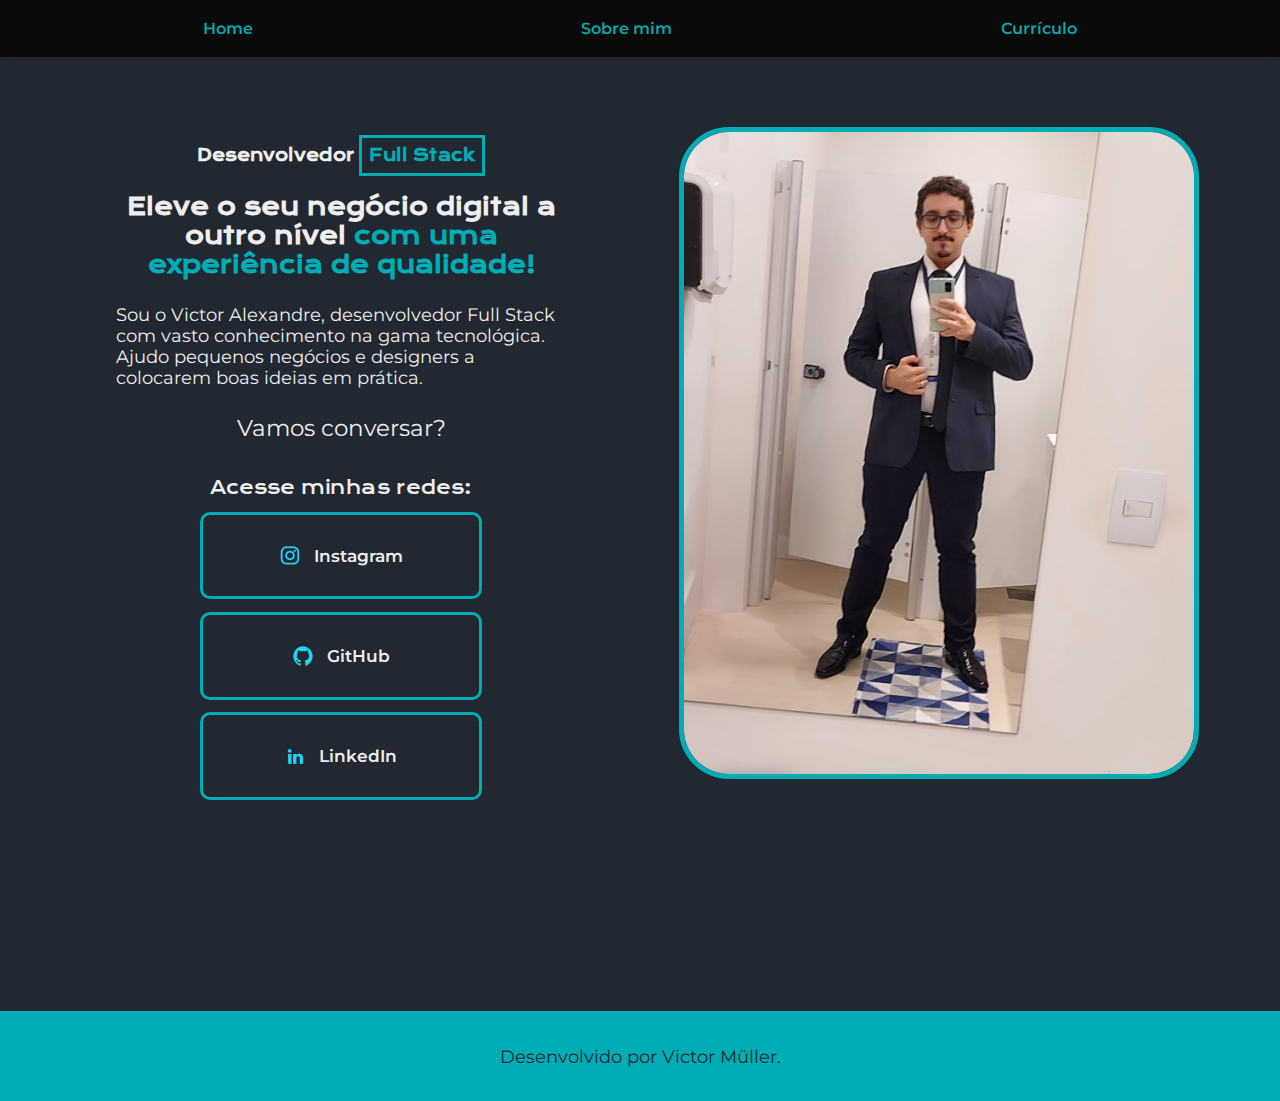
<file: index.html>
<!DOCTYPE html>
<html lang="pt-br">
  <head>
    <meta charset="UTF-8" />
    <meta http-equiv="X-UA-Compatible" content="IE=edge" />
    <meta name="viewport" content="width=device-width, initial-scale=1.0" />
    <title>Home | Victor Müller</title>
    <link rel="icon" href="0-Supports/Imagens-Supports/Icone22.jpg" />
    <link rel="stylesheet" href="0-Supports/supports.css" />
    <link rel="stylesheet" href="0-HeaderFooter/headerFooterDesktop.css" />
    <link rel="stylesheet" href="0-HeaderFooter/headerFooterTablet.css" />
    <link rel="stylesheet" href="0-HeaderFooter/headerFooterMobile.css" />
    <link rel="stylesheet" href="1-Home/homeDesktop.css" />
    <link rel="stylesheet" href="1-Home/homeTablet.css" />
    <link rel="stylesheet" href="1-Home/homeMobile.css" />
  </head>
  <body>
    <header>
      <nav class="cabecalho__menu">
        <a class="cabecalho__menu__link" href="./index.html">Home</a>
        <a class="cabecalho__menu__link" href="./2-SobreMim/sobremim.html"
          >Sobre mim</a
        >
        <a class="cabecalho__menu__link" href="./3-Curriculo/curriculo.html"
          >Currículo</a
        >
      </nav>
    </header>
    <main>
      <section class="firstSection">
        <!-- left side -->
        <div class="left__side__firstSection">
          <!-- (textos) -->
          <div class="apresentacao">
            <br>
            <h1>Desenvolvedor <span>Full Stack</span></h1>

            <h2>
              Eleve o seu negócio digital a outro nível
              <strong>com uma experiência de qualidade!</strong>
            </h2>

            <p>
              Sou o Victor Alexandre, desenvolvedor Full Stack com vasto conhecimento na gama tecnológica. Ajudo pequenos negócios e designers a colocarem
              boas ideias em prática.
            </p>

            <p class="apresentacao__conteudo__paragrafo" id="vamosConversar">
              Vamos conversar?
            </p>
          </div>

          <!-- (links) -->
          <div class="apresentacao__links">
            <h2>Acesse minhas redes:</h2>

            <a
              class="apresentacao__links__botao"
              href="https://www.instagram.com/vixandre_alector/"
              target="_blank"
            >
              <img
                class="apresentacao__links__icone"
                src="1-Home/Imagens-Home/instagram.png"
                alt="Icone Instagram"
              />
              Instagram
            </a>

            <a
              class="apresentacao__links__botao"
              id="botaoGitHubVictor"
              href="https://github.com/VictorAlexandreMuller"
              target="_blank"
            >
              <img
                class="apresentacao__links__icone"
                src="1-Home/Imagens-Home/github.png"
                alt="Icone GitHub"
              />
              GitHub
            </a>

            <a
              class="apresentacao__links__botao"
              href="https://www.linkedin.com/in/victor-alexandre-muller/"
              target="_blank"
            >
              <img
                class="apresentacao__links__icone"
                src="1-Home/Imagens-Home/linkedin.png"
                alt="Icone LinkedIn"
              />
              LinkedIn
            </a>
          </div>
        </div>
        <!-- right side (img) -->
        <div class="right__side__firstSection">
          <img
            src="1-Home/Imagens-Home/homePhoto2.png"
            alt="Foto de Victor Muller"
          />
        </div>
      </section>
    </main>
    <br>
    <footer class="rodape">
      <p>Desenvolvido por Victor Müller.</p>
    </footer>
  </body>
</html>
</file>
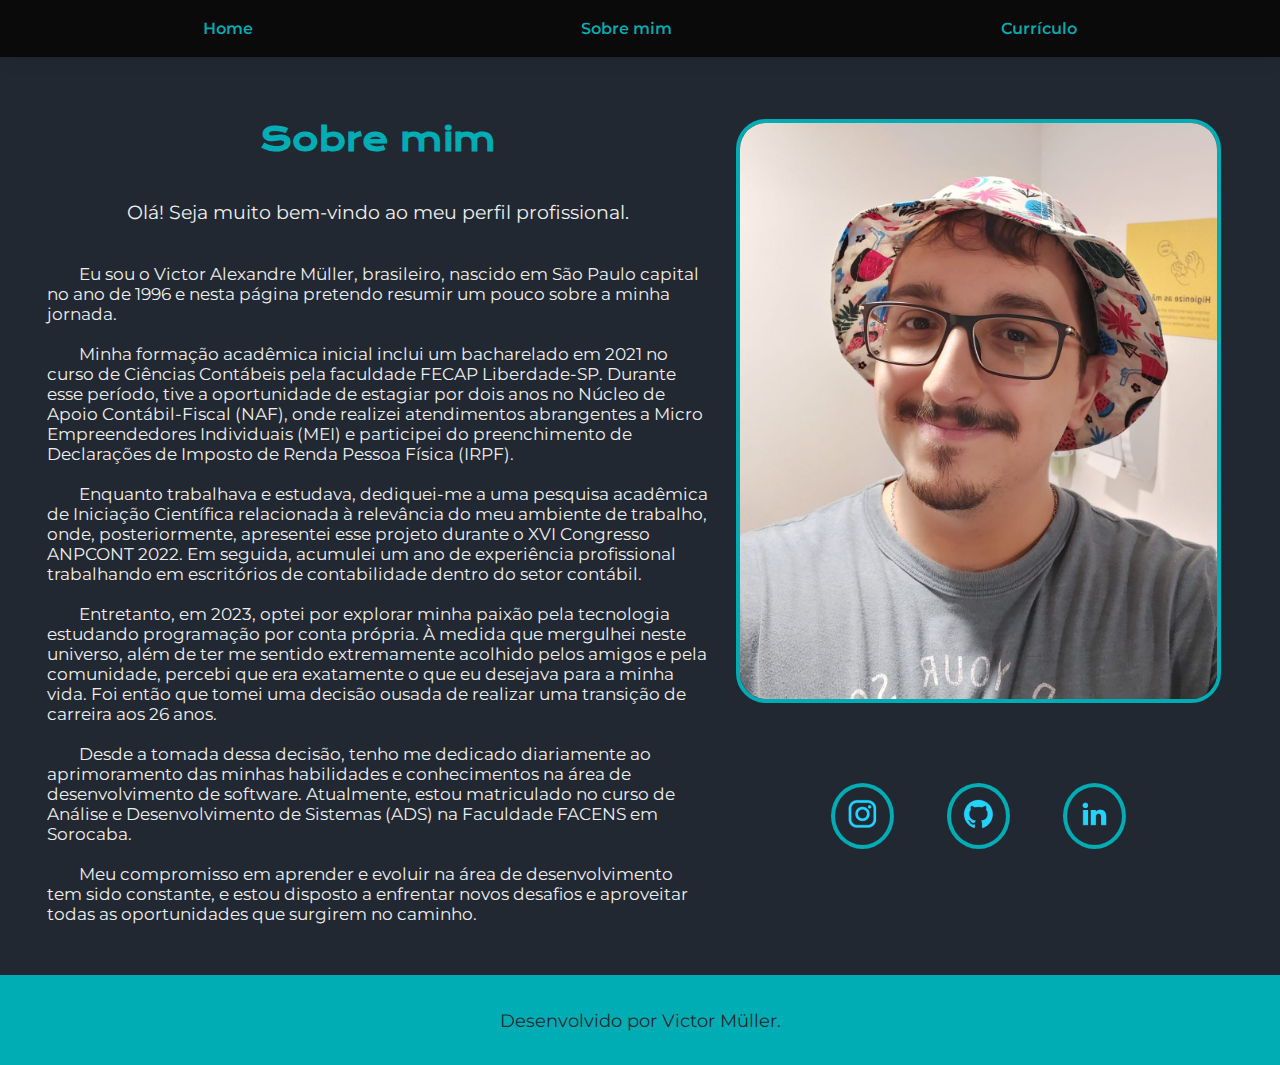
<file: 2-SobreMim/sobremim.html>
<!DOCTYPE html>
<html lang="pt-br">
  <head>
    <meta charset="UTF-8" />
    <meta name="viewport" content="width=device-width, initial-scale=1.0" />
    <meta http-equiv="X-UA-Compatible" content="IE=edge" />
    <title>Sobre Mim | Victor Müller</title>
    <link
      rel="icon"
      type="image/x-icon"
      href="../0-Supports/Imagens-Supports/Icone22.jpg"
    />
    <link rel="stylesheet" href="../0-Supports/supports.css" />
    <link rel="stylesheet" href="../0-HeaderFooter/headerFooterDesktop.css" />
    <link rel="stylesheet" href="../0-HeaderFooter/headerFooterTablet.css" />
    <link rel="stylesheet" href="../0-HeaderFooter/headerFooterMobile.css" />
    <link rel="stylesheet" href="../2-SobreMim/sobreDesktop.css" />
    <link rel="stylesheet" href="../2-SobreMim/sobreTablet.css" />
    <link rel="stylesheet" href="../2-SobreMim/sobreMobile.css" />
  </head>
  <body>
    <header class="cabecalho">
      <nav class="cabecalho__menu">
        <a class="cabecalho__menu__link" href="../index.html">Home</a>
        <a class="cabecalho__menu__link" href="../2-SobreMim/sobremim.html"
          >Sobre mim</a
        >
        <a class="cabecalho__menu__link" href="../3-Curriculo/curriculo.html"
          >Currículo</a
        >
      </nav>
    </header>
    <main>
      <div class="firstSection">
        <section class="apresentacao__conteudo__sobremim">
          <h1 class="tituloSobreMim">Sobre mim</h1>

          <p class="textoParagrafoSobreMim">
            <span>Olá! Seja muito bem-vindo ao meu perfil profissional.</span>
            <br />
            <br />
            &nbsp;&nbsp;&nbsp;&nbsp;&nbsp;&nbsp;&nbsp; Eu sou o Victor Alexandre
            Müller, brasileiro, nascido em São Paulo capital no ano de 1996 e
            nesta página pretendo resumir um pouco sobre a minha jornada.
            <br />
            <br />
            &nbsp;&nbsp;&nbsp;&nbsp;&nbsp;&nbsp;&nbsp; Minha formação acadêmica
            inicial inclui um bacharelado em 2021 no curso de Ciências Contábeis
            pela faculdade FECAP Liberdade-SP. Durante esse período, tive a
            oportunidade de estagiar por dois anos no Núcleo de Apoio
            Contábil-Fiscal (NAF), onde realizei atendimentos abrangentes a
            Micro Empreendedores Individuais (MEI) e participei do preenchimento
            de Declarações de Imposto de Renda Pessoa Física (IRPF).
            <br />
            <br />
            &nbsp;&nbsp;&nbsp;&nbsp;&nbsp;&nbsp;&nbsp; Enquanto trabalhava e
            estudava, dediquei-me a uma pesquisa acadêmica de Iniciação
            Científica relacionada à relevância do meu ambiente de trabalho,
            onde, posteriormente, apresentei esse projeto durante o XVI
            Congresso ANPCONT 2022. Em seguida, acumulei um ano de experiência
            profissional trabalhando em escritórios de contabilidade dentro do
            setor contábil.
            <br />
            <br />
            &nbsp;&nbsp;&nbsp;&nbsp;&nbsp;&nbsp;&nbsp; Entretanto, em 2023,
            optei por explorar minha paixão pela tecnologia estudando
            programação por conta própria. À medida que mergulhei neste
            universo, além de ter me sentido extremamente acolhido pelos amigos
            e pela comunidade, percebi que era exatamente o que eu desejava para
            a minha vida. Foi então que tomei uma decisão ousada de realizar uma
            transição de carreira aos 26 anos.
            <br />
            <br />
            &nbsp;&nbsp;&nbsp;&nbsp;&nbsp;&nbsp;&nbsp; Desde a tomada dessa
            decisão, tenho me dedicado diariamente ao aprimoramento das minhas
            habilidades e conhecimentos na área de desenvolvimento de software.
            Atualmente, estou matriculado no curso de Análise e Desenvolvimento
            de Sistemas (ADS) na Faculdade FACENS em Sorocaba.
            <br />
            <br />
            &nbsp;&nbsp;&nbsp;&nbsp;&nbsp;&nbsp;&nbsp; Meu compromisso em
            aprender e evoluir na área de desenvolvimento tem sido constante, e
            estou disposto a enfrentar novos desafios e aproveitar todas as
            oportunidades que surgirem no caminho.
          </p>
          <div class="iconesDiv" id="iconesDivText">
            <div class="divInsta">
              <a
                href="https://www.instagram.com/vixandre_alector/"
                target="_blank"
              >
                <img
                  src="../1-Home/Imagens-Home/instagram.png"
                  alt="Icone Instagram"
                />
              </a>
            </div>
            <div class="divGit">
              <a
                id="botaoGitHubVictor"
                href="https://github.com/VictorAlexandreMuller"
                target="_blank"
              >
                <img
                  src="../1-Home/Imagens-Home/github.png"
                  alt="Icone GitHub"
                />
              </a>
            </div>
            <div class="divLinkedin">
              <a
                href="https://www.linkedin.com/in/victor-alexandre-muller/"
                target="_blank"
              >
                <img
                  src="../1-Home/Imagens-Home/linkedin.png"
                  alt="Icone LinkedIn"
                />
              </a>
            </div>
          </div>
        </section>
        <div class="divFoto">
          <img
            class="apresentacao__foto"
            src="Imagens-SobreMim/aboutPhoto.jpg"
            alt="Foto de Victor Muller"
          />
          <div class="iconesDiv" id="iconesDivFoto">
            <div class="divInsta">
              <a
                href="https://www.instagram.com/vixandre_alector/"
                target="_blank"
              >
                <img
                  src="../1-Home/Imagens-Home/instagram.png"
                  alt="Icone Instagram"
                />
              </a>
            </div>
            <div class="divGit">
              <a
                id="botaoGitHubVictor"
                href="https://github.com/VictorAlexandreMuller"
                target="_blank"
              >
                <img
                  src="../1-Home/Imagens-Home/github.png"
                  alt="Icone GitHub"
                />
              </a>
            </div>
            <div class="divLinkedin">
              <a
                href="https://www.linkedin.com/in/victor-alexandre-muller/"
                target="_blank"
              >
                <img
                  src="../1-Home/Imagens-Home/linkedin.png"
                  alt="Icone LinkedIn"
                />
              </a>
            </div>
          </div>
        </div>
      </div>
    </main>
    <footer class="rodape">
      <div>
        <p>Desenvolvido por Victor Müller.</p>
      </div>
    </footer>
  </body>
</html>
</file>
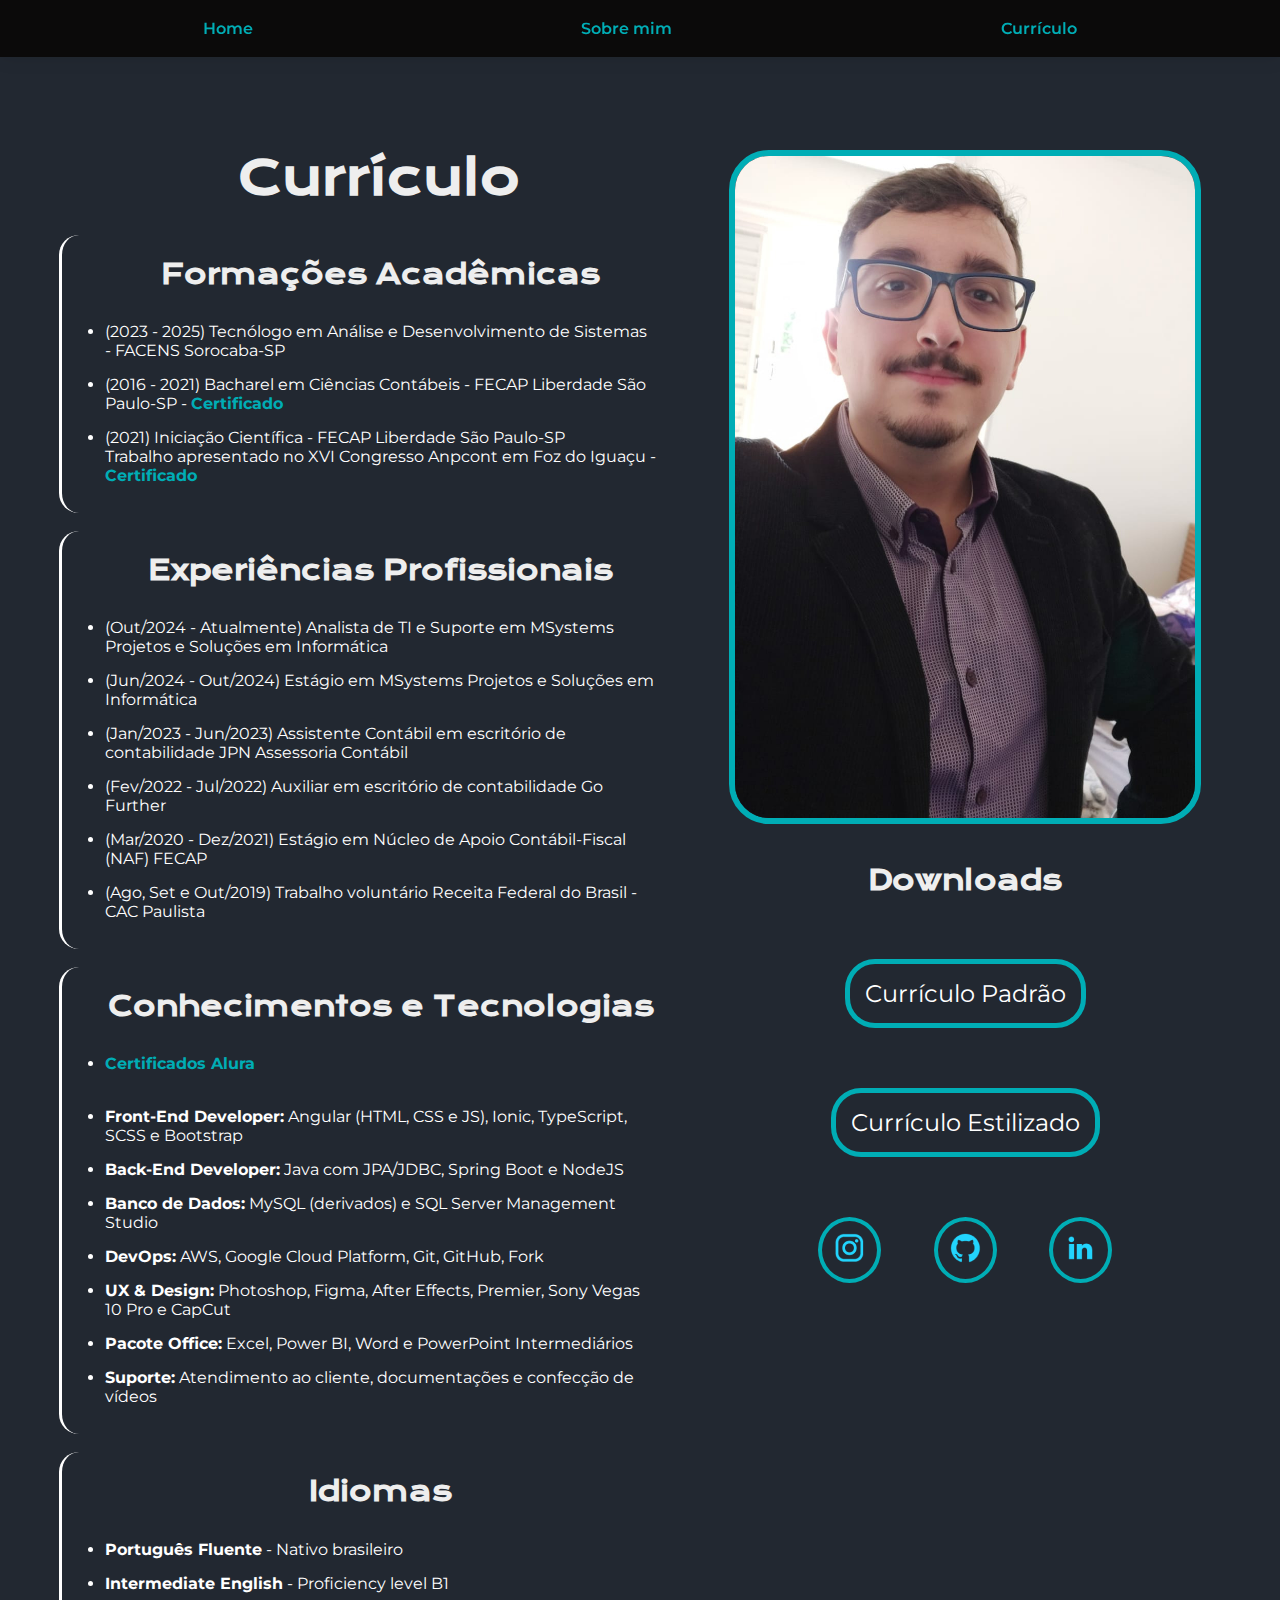
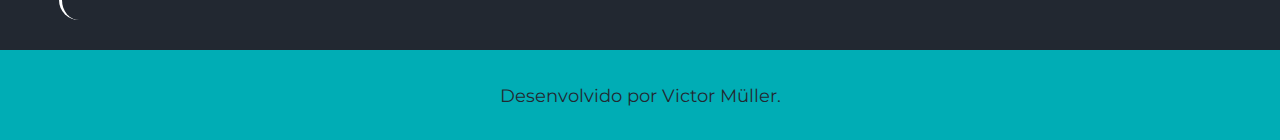
<file: 3-Curriculo/curriculo.html>
<!DOCTYPE html>
<html lang="pt-br">
  <head>
    <meta charset="UTF-8" />
    <meta name="viewport" content="width=device-width, initial-scale=1.0" />
    <meta http-equiv="X-UA-Compatible" content="IE=edge" />
    <title>Currículo | Victor Müller</title>
    <link
      rel="icon"
      type="image/x-icon"
      href="../0-Supports/Imagens-Supports/Icone22.jpg"
    />
    <link rel="stylesheet" href="../0-Supports/supports.css" />
    <link rel="stylesheet" href="../0-HeaderFooter/headerFooterDesktop.css" />
    <link rel="stylesheet" href="../0-HeaderFooter/headerFooterTablet.css" />
    <link rel="stylesheet" href="../0-HeaderFooter/headerFooterMobile.css" />
    <link rel="stylesheet" href="../3-Curriculo/curriculoDesktop.css" />
    <link rel="stylesheet" href="../3-Curriculo/curriculoTablet.css" />
    <link rel="stylesheet" href="../3-Curriculo/curriculoMobile.css" />
  </head>
  <body>
    <header class="cabecalho">
      <nav class="cabecalho__menu">
        <a class="cabecalho__menu__link" href="../index.html">Home</a>
        <a class="cabecalho__menu__link" href="../2-SobreMim/sobremim.html"
          >Sobre mim</a
        >
        <a class="cabecalho__menu__link" href="../3-Curriculo/curriculo.html"
          >Currículo</a
        >
      </nav>
    </header>
    <main>
      <div class="firstSection">
        <div class="apresentacaoConteudoCurriculo">
          <h1 class="tituloCurriculo">Currículo</h1>
          <div class="divCurriculo">
            <div class="divConteudoESubtitulo">
              <h3 class="subTitulosCurriculo">Formações Acadêmicas</h3>
              <div class="divParaConteudo">
                <ul class="escritaDoCurriculo">
                  <li>
                    (2023 - 2025) Tecnólogo em Análise e Desenvolvimento de Sistemas - FACENS Sorocaba-SP
                  </li>

                  <li>
                    (2016 - 2021) Bacharel em Ciências Contábeis - FECAP Liberdade São Paulo-SP -
                    <a
                      class="wordCertificado"
                      href="PDFs-Curriculo/certificadograduacaocontabilidade2021.pdf"
                      target="_blank"
                    >
                      <strong>Certificado</strong>
                    </a>
                  </li>
                  <li>
                    (2021) Iniciação Científica - FECAP Liberdade São Paulo-SP
                    <br>
                    Trabalho apresentado no XVI Congresso Anpcont em Foz do Iguaçu - 
                    <a
                      class="wordCertificado"
                      href="PDFs-Curriculo/victoranpcont2022.pdf"
                      target="_blank"
                    >
                      <strong>Certificado</strong>
                    </a>
                  </li>
                </ul>
              </div>
            </div>
            <div class="divConteudoESubtitulo">
              <h3 class="subTitulosCurriculo">Experiências Profissionais</h3>
              <div class="divParaConteudo">
                <ul class="escritaDoCurriculo">

                  <li>
                    (Out/2024 - Atualmente) Analista de TI e Suporte em MSystems Projetos e Soluções em Informática
                  </li>
                  <li>
                    (Jun/2024 - Out/2024) Estágio em MSystems Projetos e Soluções em Informática
                  </li>

                  <li>
                    (Jan/2023 - Jun/2023) Assistente Contábil em escritório de contabilidade JPN Assessoria Contábil
                  </li>
                  <li>
                    (Fev/2022 - Jul/2022) Auxiliar em escritório de contabilidade Go Further
                  </li>
                  <li>
                    (Mar/2020 - Dez/2021) Estágio em Núcleo de Apoio Contábil-Fiscal (NAF) FECAP
                  </li>
                  <li>
                    (Ago, Set e Out/2019) Trabalho voluntário Receita Federal do Brasil - CAC Paulista
                  </li>
                </ul>
              </div>
            </div>
            <div class="divConteudoESubtitulo">
              <h3 class="subTitulosCurriculo">Conhecimentos e Tecnologias</h3>
              <div class="divParaConteudo">
                <ul class="escritaDoCurriculo">
                  <li>
                    <a
                      class="wordCertificado"
                      href="https://cursos.alura.com.br/user/victor-alexandre-muller/fullCertificate/65dbac051f70eb6415d9da560eb997fd"
                      target="_blank"
                    >
                      <strong>Certificados Alura</strong>
                    </a>
                  </li>
                  
                  <br>

                  <li>
                    <strong>Front-End Developer:</strong> Angular (HTML, CSS e JS), Ionic, TypeScript, SCSS e Bootstrap
                  </li>
                  <li>
                    <strong>Back-End Developer:</strong> Java com JPA/JDBC, Spring Boot e NodeJS
                  </li>
                  <li>
                    <strong>Banco de Dados:</strong> MySQL (derivados) e SQL Server Management Studio
                  </li>
                  <li>
                    <strong>DevOps:</strong> AWS, Google Cloud Platform, Git, GitHub, Fork
                  </li>
                  <li>
                    <strong>UX & Design:</strong> Photoshop, Figma, After Effects, Premier, Sony Vegas 10 Pro e CapCut
                  </li>
                  <li>
                    <strong>Pacote Office:</strong> Excel, Power BI, Word e PowerPoint Intermediários
                  </li>
                  <li>
                    <strong>Suporte:</strong> Atendimento ao cliente, documentações e confecção de vídeos
                  </li>
                  
                </ul>
              </div>
            </div>
            <div class="divConteudoESubtitulo">
              <h3 class="subTitulosCurriculo">Idiomas</h3>
              <div class="divParaConteudo">
                <ul class="escritaDoCurriculo">
                  <li>
                    <strong>Português Fluente</strong> - Nativo brasileiro
                  </li>
                  <li>
                    <strong>Intermediate English</strong> - Proficiency level B1
                  </li>
                </ul>
              </div>
            </div>
          </div>
        </div>
        <div class="divFotoEBotao">
          <img
            class="fotoCurriculo"
            src="Imagens-Curriculo/curriculoPhoto.jpg"
            alt="Foto de Victor Muller"
          />
          <h2 class="subTitulosCurriculo">Downloads</h2>
          <a
            class="botaoPdfCurriculo"
            href="PDFs-Curriculo/VictorAlexandreMuller - Default 24.02.2025.pdf"
            target="_blank"
          >
            Currículo Padrão
          </a>
          <a
            class="botaoPdfCurriculo"
            href="PDFs-Curriculo/CurriculoVictorAlexandreMuller - 24.02.2025.pdf"
            target="_blank"
          >
            Currículo Estilizado
          </a>

          <div class="iconesDiv" id="iconesDivFoto">
            <div class="divInsta">
              <a
                href="https://www.instagram.com/vixandre_alector/"
                target="_blank"
              >
                <img
                  src="../1-Home/Imagens-Home/instagram.png"
                  alt="Icone Instagram"
                />
              </a>
            </div>
            <div class="divGit">
              <a
                id="botaoGitHubVictor"
                href="https://github.com/VictorAlexandreMuller"
                target="_blank"
              >
                <img
                  src="../1-Home/Imagens-Home/github.png"
                  alt="Icone GitHub"
                />
              </a>
            </div>
            <div class="divLinkedin">
              <a
                href="https://www.linkedin.com/in/victor-alexandre-muller/"
                target="_blank"
              >
                <img
                  src="../1-Home/Imagens-Home/linkedin.png"
                  alt="Icone LinkedIn"
                />
              </a>
            </div>
          </div>
        </div>
      </div>
    </main>
    <footer class="rodape">
      <p>Desenvolvido por Victor Müller.</p>
    </footer>
  </body>
</html>
</file>
<file: 0-Supports/supports.css>
/* fonte "Krona One" do "Google Fonts" */
@import url("https://fonts.googleapis.com/css2?family=Krona+One&family=Montserrat:wght@400;600&display=swap");

:root {
  /* define variaveis no css */
  --cor-primaria: #222831; /* background */
  --cor-secundaria: #eeeeee; /* letra */
  --cor-terciaria: #00adb5; /* letra destacada */
  --cor-hover: #393e46; /* passar mouse em cima botao */

  --fonte-primaria: "Krona One", sans-serif;
  --fonte-secundaria: "Montserrat", sans-serif;
}

/* reseta as config padroes do site */
* {
  margin: 0;
  padding: 0;
}

html {
  background-color: var(--cor-primaria);
}

body {
  color: var(--cor-secundaria);
  width: 100%;

  display: table;
}
</file>
<file: 0-HeaderFooter/headerFooterDesktop.css>
/* ----------------------------------------------------------------------------- */
/* ----------------------------------------------------------------------------- */
/* For Desktops (1200px and above) */
/* ----------------------------------------------------------------------------- */
/* ----------------------------------------------------------------------------- */

@media only screen and (min-width: 992px) {
}

header {
  width: 100%;
  position: fixed;
  z-index: 1;
}

.cabecalho__menu {
  padding: 1.5% 3%;
  background-color: #0b0a0a;
  box-shadow: 0px 0px 20px rgba(0, 0, 0, 0.1);

  display: flex;
  justify-content: space-around;
  align-items: center;
}

.cabecalho__menu__link {
  color: var(--cor-terciaria);
  font-family: var(--fonte-secundaria);
  font-size: 1.25vw;
  font-weight: 600;
  text-decoration: none;
}

.cabecalho__menu__link:hover {
  text-decoration: underline;
}

footer {
  height: 10vh;
  width: 100%;
}

.rodape {
  background-color: var(--cor-terciaria);
  color: var(--cor-primaria);

  font-size: 1.4vw;
  font-family: var(--fonte-secundaria);

  display: flex;
  justify-content: center;
  align-items: center;
}
</file>
<file: 0-HeaderFooter/headerFooterTablet.css>
/* ----------------------------------------------------------------------------- */
/* ----------------------------------------------------------------------------- */
/* For Tablets (768px - 991px) */
/* ----------------------------------------------------------------------------- */
/* ----------------------------------------------------------------------------- */

@media only screen and (min-width: 768px) and (max-width: 991px) {
  .cabecalho__menu {
    padding: 20px 5%;
  }

  .cabecalho__menu__link {
    font-size: 2vw;
  }

  footer {
    height: 7vh;
  }

  .rodape {
    font-size: 2vw;
  }
}
</file>
<file: 0-HeaderFooter/headerFooterMobile.css>
/* ----------------------------------------------------------------------------- */
/* ----------------------------------------------------------------------------- */
/* For Mobile Devices (up to 767px) */
/* 320px — 480px: Dispositivos Móveis */
/* 481px — 768px: Mini Tablets */
/* ----------------------------------------------------------------------------- */
/* ----------------------------------------------------------------------------- */

@media only screen and (max-width: 767px) {
  .cabecalho__menu {
    padding: 30px 5%;
  }

  .cabecalho__menu__link {
    font-size: 1.2rem;
    /* border-bottom: 1px solid var(--cor-terciaria); */
    padding-bottom: 5px;
    animation: fadeInOut 8s infinite;
  }

  @keyframes fadeInOut {
    0%,
    100% {
      border-bottom: 1px solid black;
    }
    50% {
      border-bottom: 1px solid var(--cor-terciaria);
    }
  }

  footer {
    height: 8vh;
  }

  .rodape {
    font-size: calc(2.7vw + 9px);
  }
}
</file>
<file: 1-Home/homeDesktop.css>
/* ----------------------------------------------------------------------------- */
/* ----------------------------------------------------------------------------- */
/* For Laptops + Desktops (992 and above) */
/* ----------------------------------------------------------------------------- */
/* ----------------------------------------------------------------------------- */

@media only screen and (min-width: 992px) {
}

body {
  /* define que os componentes filho nao saiam do pai para fora da tela (boa pratica) */
  /* box-sizing: border-box;  */

  min-height: 100vh;
  width: 100%;
}

main {
  padding-top: calc(2vh + 75px);
  min-height: 100vh;
  width: 100%;
}

.firstSection {
  /* border: 2px solid red; */
  padding: 0.3%;

  display: grid;
  grid-template-columns: 47% 47%;
  justify-content: center;
}

.left__side__firstSection {
  /* border: 1px solid red; */
  padding: 0% 10%;

  display: flex;
  flex-direction: column;
  justify-content: center;
  gap: 20px;
}

.apresentacao {
  /* border: 1px solid blue; */
  padding: 1% 3%;

  display: flex;
  flex-direction: column;
  gap: 2vw;
}

.apresentacao > h1 {
  text-align: center;
  font-family: var(--fonte-primaria);
  font-size: 1.25vw;
}

/* borda azul ao redor de Front-End em titulo */
.apresentacao > h1 > span {
  color: var(--cor-terciaria);
  border: 3px solid var(--cor-terciaria);
  padding: 7px;
}

.apresentacao > h2 {
  font-size: 1.8vw;
  font-family: var(--fonte-primaria);
  text-align: center;
}

.apresentacao > h2 > strong {
  color: var(--cor-terciaria);
}

.apresentacao > p {
  font-size: 1.4vw;
  font-family: var(--fonte-secundaria);
}

#vamosConversar {
  text-align: center;
  font-size: 1.8vw;
}

.apresentacao__links {
  /* border: 1px solid red; */
  padding: 2% 5%;

  display: flex;
  flex-direction: column;
  align-items: center;
  gap: 1vw;
}

.apresentacao__links > h2 {
  font-family: var(--fonte-primaria);
  font-weight: 400;
  font-size: 1.4vw;
}

.apresentacao__links__botao {
  background-color: var(--cor-primaria);
  color: var(--cor-secundaria);
  font-family: var(--fonte-secundaria);
  font-weight: 600;
  font-size: 1.3vw;

  border-radius: 10px;
  border: 3px solid var(--cor-terciaria);

  padding: 7%;
  text-decoration: none;

  width: 50%;

  display: flex;
  justify-content: center;
  align-items: center;
  gap: 1vw;
}

.apresentacao__links__botao:hover {
  background-color: var(--cor-hover);
  gap: 1.5vw;
}

.apresentacao__links__icone {
  width: 1.7vw;
}

.right__side__firstSection {
  /* border: 1px solid red; */

  display: flex;
  justify-content: center;
  align-items: center;
}

.right__side__firstSection > img {
  max-height: 90%;
  max-width: 90%;

  min-height: 60%;
  min-width: 60%;

  border: 0.4vw solid var(--cor-terciaria);
  border-radius: 50px;
}
</file>
<file: 1-Home/homeTablet.css>
/* ----------------------------------------------------------------------------- */
/* ----------------------------------------------------------------------------- */
/* For Tablets Normais (768px - 991px) */
/* ----------------------------------------------------------------------------- */
/* ----------------------------------------------------------------------------- */

@media only screen and (min-width: 768px) and (max-width: 991px) {
  main {
    padding-top: 90px;
    min-height: 1vh;
  }

  .firstSection {
    /* border: 1px solid white; */
    display: flex;
    flex-direction: column-reverse;
    justify-content: center;
    gap: 4vw;
  }

  .right__side__firstSection {
    /* border: 1px solid red; */
  }

  /* Foto */
  .right__side__firstSection > img {
    border-radius: 20px;
    min-width: auto;
    min-height: 200px;
    width: auto;
    height: auto;
    max-width: auto;
    max-height: 400px;
  }

  .left__side__firstSection {
    /* border: 1px solid blue; */
    gap: 1vw;
  }

  .apresentacao {
    /* border: 1px solid red; */
    padding: 20px 15%;
    text-align: center;
    gap: 3.5vw;
  }

  .apresentacao > h1 {
    font-size: 2.1vw;
  }

  /* borda azul ao redor de Front-End em titulo */
  .apresentacao > h1 > span {
    border: 0.4vw solid var(--cor-terciaria);
  }

  .apresentacao > h2 {
  }

  .apresentacao > h2 > strong {
  }

  .apresentacao > p {
  }

  .apresentacao__links {
    /* border: 1px solid red; */
    gap: 2vw;
    margin-bottom: 20px;
  }

  .apresentacao__links__botao {
    width: 35%;
  }
}
</file>
<file: 1-Home/homeMobile.css>
/* ----------------------------------------------------------------------------- */
/* ----------------------------------------------------------------------------- */
/* For Mobile Devices (up to 767px) */
/* 320px — 480px: Dispositivos Móveis */
/* 481px — 768px: Mini Tablets */
/* ----------------------------------------------------------------------------- */
/* ----------------------------------------------------------------------------- */

@media only screen and (max-width: 767px) {
  main {
    padding-top: 80px;
    min-height: 1vh;
  }

  .firstSection {
    /* border: 1px solid white; */
    display: flex;
    flex-direction: column-reverse;
    justify-content: center;
    gap: 12px;
  }

  .right__side__firstSection {
    /* border: 1px solid blue; */
    padding: 30px 0px;
  }

  /* FOTO */
  .right__side__firstSection > img {
    border-radius: 20px;
    min-width: auto;
    min-height: 150px;
    width: auto;
    height: 400px;
    max-width: auto;
    max-height: 400px;
  }

  .left__side__firstSection {
    /* border: 1px solid green; */
    padding: 0% 5%;
    gap: 12px;
  }

  .apresentacao {
    /* border: 1px solid red; */
    text-align: center;
    padding: 10px 0%;
    gap: 35px;
  }

  .apresentacao > h1 {
    font-size: 35px;
  }

  .apresentacao > h1 > span {
    border: none;
  }

  .apresentacao > h2 {
    font-size: 27px;
  }

  .apresentacao > p {
    font-size: 23px;
  }

  #vamosConversar {
    font-size: 27px;
  }

  .apresentacao__links {
    /* border: 1px solid red; */
    gap: 25px;
    margin-bottom: 35px;
  }

  .apresentacao__links > h2 {
    font-size: 5vw;
    margin: 10px;
  }

  .apresentacao__links__botao {
    width: 45vw;
    font-size: 4vw;
    padding: 5%;

    display: flex;
    gap: 15px;
  }

  #botaoGitHubVictor {
    display: flex;
    gap: 20px;
  }

  .apresentacao__links__icone {
    width: 15%;
  }
}
</file>
<file: 2-SobreMim/sobreDesktop.css>
/* ----------------------------------------------------------------------------- */
/* ----------------------------------------------------------------------------- */
/* For Desktops (992px and above) */
/* ----------------------------------------------------------------------------- */
/* ----------------------------------------------------------------------------- */

@media only screen and (min-width: 992px) {
}

body {
  /* define que os componentes filho nao saiam do pai para fora da tela (boa pratica) */
  /* box-sizing: border-box;  */

  min-height: 100vh;
  width: 100%;
}

main {
  padding-top: calc(5vh + 30px);
  min-height: 100vh;
  width: 100%;
}

.firstSection {
  /* border: 2px solid white; */
  padding: 0.3%;
  margin-bottom: 30px;

  display: grid;
  grid-template-columns: 52% 40%;
  justify-content: center;
  align-items: center;
  gap: 15px;
}

.apresentacao__conteudo__sobremim {
  /* border: 1px solid red; */
  width: 100%;
  height: 100%;

  display: flex;
  flex-direction: column;
  align-items: center;
}

.tituloSobreMim {
  /* border: 1px solid green; */
  text-align: center;
  font-family: var(--fonte-primaria);
  font-weight: 600;
  color: var(--cor-terciaria);
  font-size: 2.5vw;
  margin: 40px 0;
}

.textoParagrafoSobreMim > span {
  /* border: 1px solid yellow; */
  display: flex;
  justify-content: center;
  text-align: center;
  font-size: 1.5vw;
}

.textoParagrafoSobreMim {
  /* border: 1px solid pink; */
  text-decoration: none;
  color: var(--cor-secundaria);
  font-family: var(--fonte-secundaria);
  font-size: 1.3vw;
}

.divFoto {
  /* border: 1px solid blue; */
  height: 100%;
  width: 100%;

  display: flex;
  align-items: center;
  justify-content: start;
  flex-direction: column;
}

.apresentacao__foto {
  margin: 40px 0;

  min-width: auto;
  min-height: 150px;
  width: auto;
  height: 45vw;
  max-width: auto;
  max-height: 700px;

  border: 4px solid var(--cor-terciaria);
  border-radius: 30px;
}

.iconesDiv {
  /* border: 1px solid red; */
  display: flex;
  justify-content: space-evenly;
  width: 400px;
  margin: 40px 0;
}

.divInsta,
.divGit,
.divLinkedin {
  padding: 11px;
  border: 4px solid var(--cor-terciaria);
  border-radius: 50%;
}

.divInsta:hover,
.divGit:hover,
.divLinkedin:hover {
  background-color: var(--cor-hover);
}

#iconesDivText {
  position: absolute;
  visibility: hidden;
}
</file>
<file: 2-SobreMim/sobreTablet.css>
/* ----------------------------------------------------------------------------- */
/* ----------------------------------------------------------------------------- */
/* For Tablets (768px - 991px) */
/* ----------------------------------------------------------------------------- */
/* ----------------------------------------------------------------------------- */

@media only screen and (min-width: 768px) and (max-width: 991px) {
  main {
    padding-top: calc(5vh + 40px);
  }

  .firstSection {
    padding: 0 5vw;
    display: flex;
    flex-direction: column-reverse;
    justify-content: center;
    margin-bottom: 0;
  }

  /* FOTO */
  .apresentacao__foto {
    border-radius: 20px;

    min-width: auto;
    min-height: 150px;
    width: auto;
    height: 400px;
    max-width: auto;
    max-height: 400px;
  }

  .tituloSobreMim {
    margin: 0 0 40px 0;
    font-size: 2rem;
  }

  .textoParagrafoSobreMim {
    font-size: 1rem;
  }

  .textoParagrafoSobreMim > span {
    text-align: center;
    font-size: 1.2rem;
  }

  #iconesDivFoto {
    position: absolute;
    visibility: hidden;
  }

  #iconesDivText {
    position: relative;
    visibility: visible;
  }
}
</file>
<file: 2-SobreMim/sobreMobile.css>
/* ----------------------------------------------------------------------------- */
/* ----------------------------------------------------------------------------- */
/* For Mobile Devices (up to 767px) */
/* ----------------------------------------------------------------------------- */
/* ----------------------------------------------------------------------------- */

@media only screen and (max-width: 767px) {
  main {
    padding-top: calc(5vh + 40px);
  }

  .firstSection {
    padding: 0 5vw;
    display: flex;
    flex-direction: column-reverse;
    justify-content: center;
    margin-bottom: 0;
  }

  /* FOTO */
  .apresentacao__foto {
    border-radius: 20px;

    min-width: auto;
    min-height: 150px;
    width: auto;
    height: 400px;
    max-width: auto;
    max-height: 400px;
  }

  .tituloSobreMim {
    margin: 0 0 40px 0;
    font-size: 2rem;
  }

  .textoParagrafoSobreMim {
    font-size: 1rem;
  }

  .textoParagrafoSobreMim > span {
    text-align: center;
    font-size: 1.2rem;
  }

  #iconesDivFoto {
    position: absolute;
    visibility: hidden;
  }

  #iconesDivText {
    position: relative;
    visibility: visible;
  }
}
</file>
<file: 3-Curriculo/curriculoDesktop.css>
/* ----------------------------------------------------------------------------- */
/* ----------------------------------------------------------------------------- */
/* For Desktops (1200px and above) */
/* ----------------------------------------------------------------------------- */
/* ----------------------------------------------------------------------------- */

@media only screen and (min-width: 992px) {
}

body {
  /* define que os componentes filho nao saiam do pai para fora da tela (boa pratica) */
  /* box-sizing: border-box;  */

  min-height: 100vh;
  width: 100%;
}

main {
  padding-top: calc(5vh + 75px);
  min-height: 100vh;
  width: 100%;
}

ul {
  list-style-type: circle; /* transforma o tópico da lista em quadrados */
}

li {
  list-style-type: disc;
  margin-bottom: 15px; /* insere distância na margem inferior de cada tópico da lista */
}

.wordCertificado {
  color: var(--cor-terciaria);
  text-decoration: none;
}

.firstSection {
  /* border: 1px solid white; */
  margin-bottom: 30px;

  display: grid;
  grid-template-columns: 50% 40%;
  justify-content: center;
  gap: 10px;
}

.apresentacaoConteudoCurriculo {
  /* border: 1px solid blue; */

  width: auto;
  height: 100%;

  display: flex;
  flex-direction: column;
  justify-content: start;
}

.tituloCurriculo {
  /* border: 1px solid red; */

  font-size: 3rem;
  text-align: center;
  font-family: var(--fonte-primaria);
  margin: 3vh 0;
}

.divCurriculo {
  /* border: 1px solid cyan; */
  height: 100%;

  display: flex;
  flex-direction: column;
  gap: 2vh;
  /* justify-content: space-evenly; */
}

.subTitulosCurriculo {
  font-size: 1.7rem;
  font-family: var(--fonte-primaria);
  text-align: center;
  margin: 1vh 0 3.5vh 0;
}

.escritaDoCurriculo {
  color: white;
  font-family: var(--fonte-secundaria);
}

.divConteudoESubtitulo {
  border-left: 3px solid white;
  border-radius: 20px;
  padding: 2%;
}

.divParaConteudo {
  /* border: 1px solid green; */
  padding: 0 30px;
}

.fotoCurriculo {
  border-radius: 40px;
  border: 6px solid var(--cor-terciaria);
  width: 90%;
  height: auto;
  margin: 30px 0;
  max-width: 600px;
}

.divFotoEBotao {
  /* border: 1px solid red; */
  height: 100%;
  width: 100%;

  display: flex;
  flex-direction: column;
  justify-content: start;
  align-items: center;
}

.botaoPdfCurriculo {
  text-decoration: none;
  color: white;
  font-family: var(--fonte-secundaria);
  padding: 15px;
  border: 5px solid var(--cor-terciaria);
  border-radius: 30px;
  font-size: 1.5rem;
  margin: 30px 0;
  text-align: center;
}

.botaoPdfCurriculo:hover {
  background-color: var(--cor-hover);
}

/* ------------------------------------- */
/* 3 bolinhas */

#iconesDivFoto {
  /* position: absolute; */
  /* visibility: hidden; */
}

.iconesDiv {
  /* border: 1px solid red; */
  display: flex;
  justify-content: space-evenly;
  width: 400px;
  margin: 30px 0;
}

.divInsta,
.divGit,
.divLinkedin {
  /* padding: 11px; */
  border: 4px solid var(--cor-terciaria);
  border-radius: 50%;
}

.divInsta > a > img,
.divGit > a > img,
.divLinkedin > a > img {
  margin: 11px;
}

.divInsta:hover,
.divGit:hover,
.divLinkedin:hover {
  background-color: var(--cor-hover);
}
/* ------------------------------------- */
</file>
<file: 3-Curriculo/curriculoTablet.css>
/* ----------------------------------------------------------------------------- */
/* ----------------------------------------------------------------------------- */
/* For Tablets (768px - 991px) */
/* ----------------------------------------------------------------------------- */
/* ----------------------------------------------------------------------------- */

@media only screen and (min-width: 768px) and (max-width: 991px) {
  .firstSection {
    display: flex;
    flex-direction: column;
    justify-content: center;
    gap: 10px;
  }

  .divConteudoESubtitulo {
    margin: 0 10px;
    border-right: 3px solid white;
  }

  .fotoCurriculo {
    display: none;
  }
}
</file>
<file: 3-Curriculo/curriculoMobile.css>
/* ----------------------------------------------------------------------------- */
/* ----------------------------------------------------------------------------- */
/* For Mobile Devices (up to 767px) */
/* ----------------------------------------------------------------------------- */
/* ----------------------------------------------------------------------------- */

@media only screen and (max-width: 767px) {
  .firstSection {
    display: flex;
    flex-direction: column;
    justify-content: center;
    gap: 10px;
  }

  .divConteudoESubtitulo {
    margin: 0 10px;
    border-right: 3px solid white;
  }

  .fotoCurriculo {
    display: none;
  }
}
</file>
